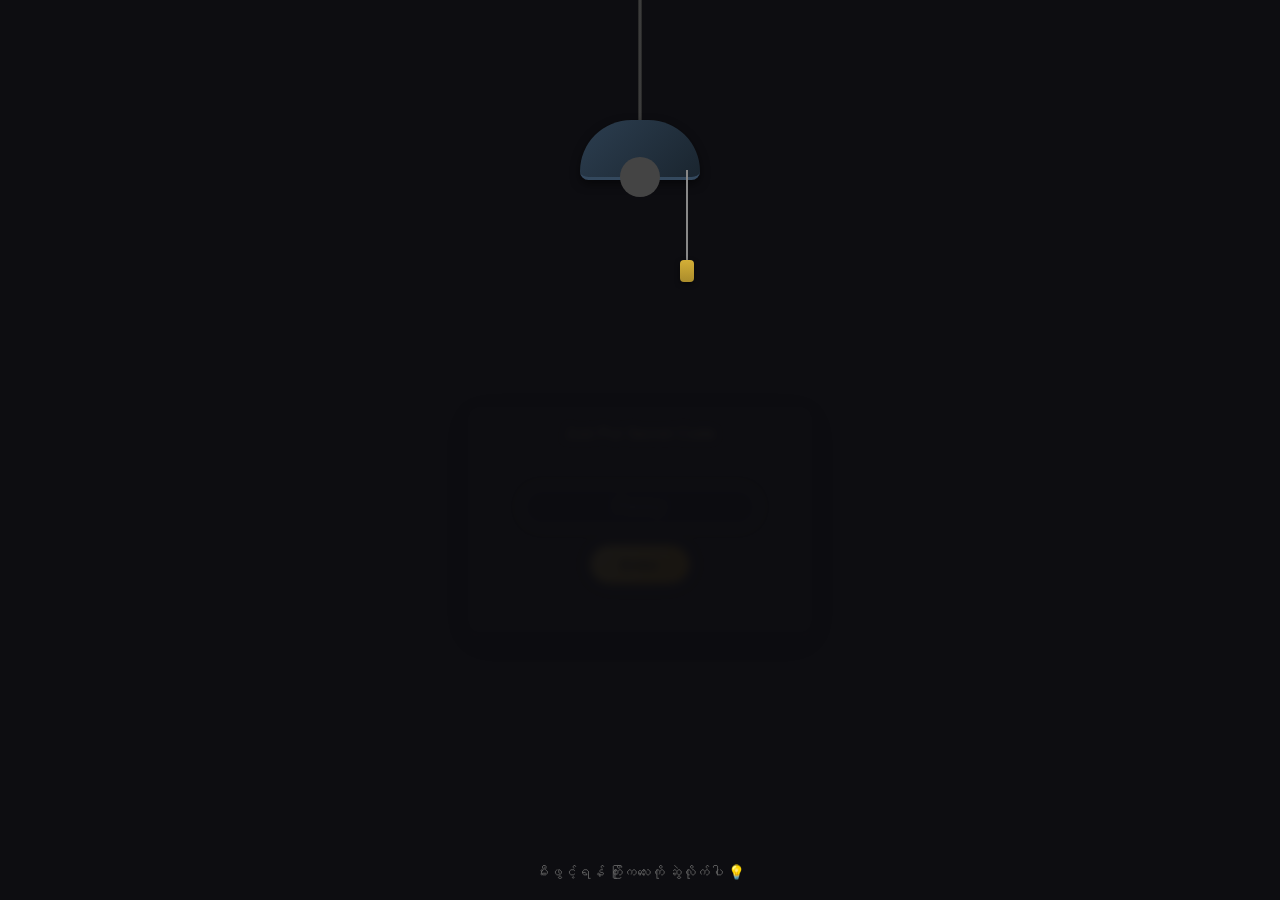
<file: index.html>
<!DOCTYPE html>
<html lang="my">
<head>
    <meta charset="UTF-8">
    <meta name="viewport" content="width=device-width, initial-scale=1.0">
    <title>Interactive Hanging Lamp</title>
    <link rel="stylesheet" href="style.css">
</head>
<body>

    <!-- Lamp & Cord Structure -->
    <div class="lamp-container">
        <div class="wire"></div>
        <div class="lamp-shade">
            <div class="bulb"></div>
        </div>
        <div class="pull-cord" id="pullCord" title="Click to toggle light">
            <div class="cord-line"></div>
            <div class="cord-handle"></div>
        </div>
    </div>

    <!-- Light Effect -->
    <div class="light-beam"></div>

    <!-- Secret Code Box -->
    <div class="content" id="content">
        <div class="login-box">
            <label for="nameInput" class="input-label">Just Put Secret Code</label><br>
            <input type="text" id="nameInput" class="name-input" placeholder="Penny" autocomplete="off">
            <button id="submitBtn" class="submit-btn">Enter</button>
            <p id="errorMsg" class="error-msg"></p>
        </div>
    </div>

    <!-- Instruction Hint -->
    <div class="instruction" id="instruction">မီးဖွင့်ရန် ကြိုးကလေးကို ဆွဲလိုက်ပါ 💡</div>

    <script src="design.js"></script>
</body>
</html>
</file>
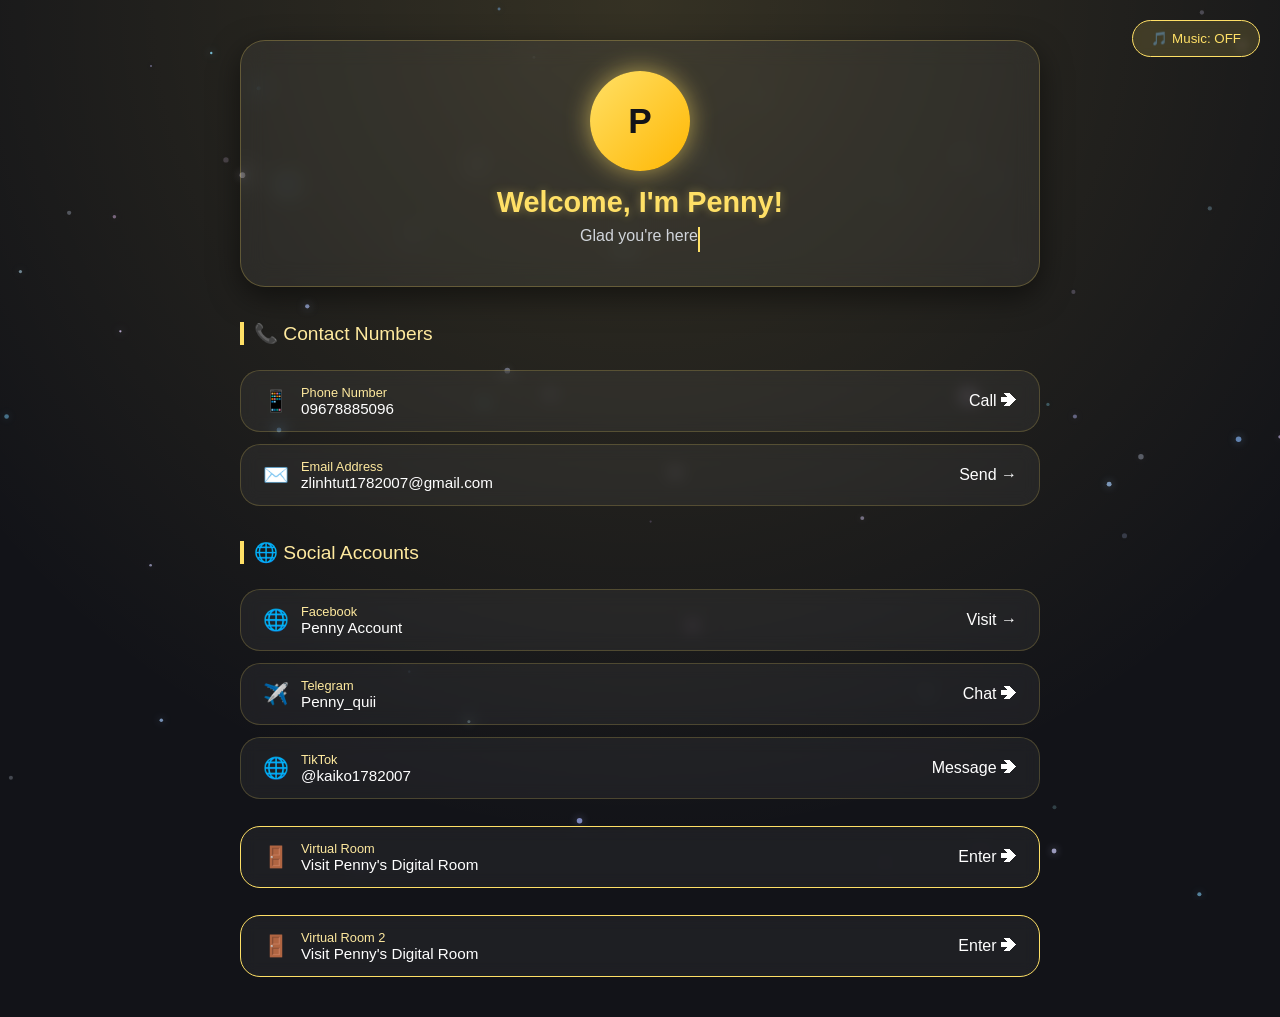
<file: home.html>
<!DOCTYPE html>
<html lang="my">
<head>
    <meta charset="UTF-8">
    <meta name="viewport" content="width=device-width, initial-scale=1.0">
    <title>Penny - Profile Page</title>
    <style>
        * {
            margin: 0;
            padding: 0;
            box-sizing: border-box;
        }

        body {
            background-color: #121318;
            color: #ffffff;
            font-family: 'Segoe UI', Tahoma, Geneva, Verdana, sans-serif;
            min-height: 100vh;
            display: flex;
            flex-direction: column;
            align-items: center;
            padding: 40px 20px;
            overflow-x: hidden;
            background-image: radial-gradient(circle at 50% 0%, rgba(255, 224, 102, 0.15), transparent 70%);
        }

        /* Canvas Background */
        #particle-canvas {
            position: fixed;
            top: 0;
            left: 0;
            width: 100vw;
            height: 100vh;
            z-index: -1;
            pointer-events: none;
        }

        /* Container */
        .container {
            max-width: 800px;
            width: 100%;
            display: flex;
            flex-direction: column;
            align-items: center;
            gap: 25px;
        }

        /* Profile Card */
        .profile-card {
            background: rgba(255, 255, 255, 0.05);
            border: 1px solid rgba(255, 224, 102, 0.25);
            backdrop-filter: blur(12px);
            padding: 30px;
            border-radius: 25px;
            width: 100%;
            text-align: center;
            box-shadow: 0 10px 30px rgba(0, 0, 0, 0.5);
            animation: fadeIn 1s ease-in-out;
        }

        .avatar-glow {
            width: 100px;
            height: 100px;
            border-radius: 50%;
            background: linear-gradient(135deg, #ffe066, #ffb703);
            display: flex;
            justify-content: center;
            align-items: center;
            margin: 0 auto 15px auto;
            box-shadow: 0 0 25px rgba(255, 224, 102, 0.6);
            font-size: 2.2rem;
            color: #121318;
            font-weight: bold;
        }

        .title {
            font-size: 1.8rem;
            color: #ffe066;
            margin-bottom: 8px;
            text-shadow: 0 0 10px rgba(255, 224, 102, 0.4);
        }

        /* Typewriter Subtitle */
        .subtitle {
            font-size: 1rem;
            color: #d1d5db;
            min-height: 25px;
            border-right: 2px solid #ffe066;
            display: inline-block;
            white-space: nowrap;
            overflow: hidden;
            animation: blink 0.75s step-end infinite;
        }

        /* Music Floating Control */
        .music-btn {
            position: fixed;
            top: 20px;
            right: 20px;
            background: rgba(255, 224, 102, 0.15);
            border: 1px solid #ffe066;
            color: #ffe066;
            padding: 10px 18px;
            border-radius: 30px;
            cursor: pointer;
            backdrop-filter: blur(5px);
            transition: all 0.3s ease;
            z-index: 100;
        }

        .music-btn:hover {
            background: #ffe066;
            color: #121318;
            box-shadow: 0 0 15px #ffe066;
        }

        /* Section Titles */
        .section-title {
            font-size: 1.2rem;
            color: #ffea9f;
            width: 100%;
            text-align: left;
            margin-top: 10px;
            border-left: 4px solid #ffe066;
            padding-left: 10px;
        }

        /* Contact & Social Links List */
        .links-container {
            display: flex;
            flex-direction: column;
            gap: 12px;
            width: 100%;
        }

        .link-item {
            display: flex;
            align-items: center;
            justify-content: space-between;
            background: rgba(255, 255, 255, 0.05);
            border: 1px solid rgba(255, 224, 102, 0.2);
            padding: 14px 22px;
            border-radius: 20px;
            color: #ffffff;
            text-decoration: none;
            font-weight: 500;
            transition: all 0.3s ease;
            backdrop-filter: blur(8px);
        }

        .link-item:hover {
            background: rgba(255, 224, 102, 0.2);
            box-shadow: 0 0 15px rgba(255, 224, 102, 0.3);
            transform: translateY(-2px);
            border-color: #ffe066;
        }

        .link-info {
            display: flex;
            align-items: center;
            gap: 12px;
        }

        .link-icon {
            font-size: 1.3rem;
        }

        .link-text {
            display: flex;
            flex-direction: column;
            text-align: left;
        }

        .link-label {
            font-size: 0.8rem;
            color: #ffea9f;
        }

        .link-value {
            font-size: 0.95rem;
            color: #ffffff;
        }

        /* Animations */
        @keyframes fadeIn {
            from { opacity: 0; transform: translateY(20px); }
            to { opacity: 1; transform: translateY(0); }
        }

        @keyframes blink {
            from, to { border-color: transparent; }
            50% { border-color: #ffe066; }
        }

        /* Responsive */
        @media (max-width: 600px) {
            .title { font-size: 1.5rem; }
            .subtitle { font-size: 0.9rem; }
        }
    </style>
</head>
<body>
    <!-- Background Canvas Particles -->
    <canvas id="particle-canvas"></canvas>

    <!-- Music Control Button -->
    <button class="music-btn" id="musicToggle">🎵 Music: OFF</button>
    <audio id="bgMusic" loop src="music.mp3"></audio>

    <div class="container">

        <!-- Profile Section -->
        <div class="profile-card">
            <div class="avatar-glow">P</div>
            <h1 class="title">Welcome, I'm Penny!</h1>
            <div class="subtitle" id="typewriter"></div>
        </div>

        <!-- Phone & Direct Contact Section -->
        <div class="section-title">📞 Contact Numbers</div>
        <div class="links-container">
            <a href="tel:09678885096" class="link-item">
                <div class="link-info">
                    <span class="link-icon">📱</span>
                    <div class="link-text">
                        <span class="link-label">Phone Number</span>
                        <span class="link-value">09678885096</span>
                    </div>
                </div>
                <span>Call ➔</span>
            </a>

            <a href="https://mail.google.com/mail/?view=cm&fs=1&to=zlinhtut1782007@gmail.com" target="_blank" class="link-item">
                <div class="link-info">
                    <span class="link-icon">✉️</span>
                    <div class="link-text">
                        <span class="link-label">Email Address</span>
                        <span class="link-value">zlinhtut1782007@gmail.com</span>
                    </div>
                </div>
                <span>Send →</span>
            </a>
        </div>

        <!-- Social Media Accounts Section -->
        <div class="section-title">🌐 Social Accounts</div>
        <div class="links-container">
            <a href="https://facebook.com/zin.linn.htut.281300" target="_blank" class="link-item">
                <div class="link-info">
                    <span class="link-icon">🌐</span>
                    <div class="link-text">
                        <span class="link-label">Facebook</span>
                        <span class="link-value">Penny Account</span>
                    </div>
                </div>
                <span>Visit →</span>
            </a>

            <a href="https://t.me/Penny_quii" target="_blank" class="link-item">
                <div class="link-info">
                    <span class="link-icon">✈️</span>
                    <div class="link-text">
                        <span class="link-label">Telegram</span>
                        <span class="link-value">Penny_quii</span>
                    </div>
                </div>
                <span>Chat ➔</span>
            </a>

            <a href="https://www.tiktok.com/@kaiko1782007" target="_blank" class="link-item">
                <div class="link-info">
                    <span class="link-icon">🌐</span>
                    <div class="link-text">
                        <span class="link-label">TikTok</span>
                        <span class="link-value">@kaiko1782007</span>
                    </div>
                </div>
                <span>Message ➔</span>
            </a>

            <a href="room.html" class="link-item" style="margin-top: 15px; border-color: #ffe066;">
                <div class="link-info">
                    <span class="link-icon">🚪</span>
                    <div class="link-text">
                        <span class="link-label">Virtual Room</span>
                        <span class="link-value">Visit Penny's Digital Room</span>
                    </div>
                </div>
                <span>Enter ➔</span>
            </a>

            <a href="room2.html" class="link-item" style="margin-top: 15px; border-color: #ffe066;">
                <div class="link-info">
                    <span class="link-icon">🚪</span>
                    <div class="link-text">
                        <span class="link-label">Virtual Room 2</span>
                        <span class="link-value">Visit Penny's Digital Room</span>
                    </div>
                </div>
                <span>Enter ➔</span>
            </a>
        </div>

    </div>

    <script>
        // Typewriter Effect
        const text = "Glad you're here! Reach out to me anytime.";
        let index = 0;
        const typewriterElement = document.getElementById('typewriter');

        function typeEffect() {
            if (typewriterElement && index < text.length) {
                typewriterElement.textContent += text.charAt(index);
                index++;
                setTimeout(typeEffect, 70);
            }
        }
        window.addEventListener('load', typeEffect);

        // Music Persistence System
        const musicBtn = document.getElementById('musicToggle');
        const bgMusic = document.getElementById('bgMusic');

        function setUIOn() {
            musicBtn.textContent = "🎵 Music: ON";
            musicBtn.style.background = "#ffe066";
            musicBtn.style.color = "#121318";
        }

        function setUIOff() {
            musicBtn.textContent = "🎵 Music: OFF";
            musicBtn.style.background = "rgba(255, 224, 102, 0.15)";
            musicBtn.style.color = "#ffe066";
        }

        const savedTime = parseFloat(localStorage.getItem('musicTime')) || 0;
        const isPlaying = localStorage.getItem('musicPlaying') === 'true';

        bgMusic.currentTime = savedTime;

        if (isPlaying) {
            bgMusic.play().then(() => {
                setUIOn();
            }).catch(() => {
                setUIOff();
                localStorage.setItem('musicPlaying', 'false');
            });
        } else {
            setUIOff();
        }

        bgMusic.addEventListener('timeupdate', () => {
            localStorage.setItem('musicTime', bgMusic.currentTime);
        });

        musicBtn.addEventListener('click', () => {
            if (bgMusic.paused) {
                bgMusic.play().then(() => {
                    localStorage.setItem('musicPlaying', 'true');
                    setUIOn();
                }).catch(() => {
                    alert("အသံဖိုင် 'music.mp3' ထည့်သွင်းထားရန် လိုအပ်ပါသည်။");
                });
            } else {
                bgMusic.pause();
                localStorage.setItem('musicPlaying', 'false');
                setUIOff();
            }
        });

        // Particle Canvas Animation
        const canvas = document.getElementById('particle-canvas');
        const ctx = canvas.getContext('2d');

        function resizeCanvas() {
            canvas.width = window.innerWidth;
            canvas.height = window.innerHeight;
        }
        resizeCanvas();
        window.addEventListener('resize', resizeCanvas);

        const particles = Array.from({ length: 60 }, () => ({
            x: Math.random() * canvas.width,
            y: Math.random() * canvas.height,
            radius: Math.random() * 2 + 1,
            color: `rgba(${120 + Math.random() * 135}, ${180 + Math.random() * 75}, 255, ${Math.random() * 0.6 + 0.2})`,
            vx: (Math.random() - 0.5) * 0.8,
            vy: (Math.random() - 0.5) * 0.8
        }));

        function animate() {
            ctx.clearRect(0, 0, canvas.width, canvas.height);
            
            particles.forEach(p => {
                p.x += p.vx;
                p.y += p.vy;

                if (p.x < 0) p.x = canvas.width;
                if (p.x > canvas.width) p.x = 0;
                if (p.y < 0) p.y = canvas.height;
                if (p.y > canvas.height) p.y = 0;

                ctx.beginPath();
                ctx.arc(p.x, p.y, p.radius, 0, Math.PI * 2);
                ctx.fillStyle = p.color;
                ctx.shadowBlur = 8;
                ctx.shadowColor = p.color;
                ctx.fill();
            });

            requestAnimationFrame(animate);
        }

        animate();
    </script>
</body>
</html>
</file>
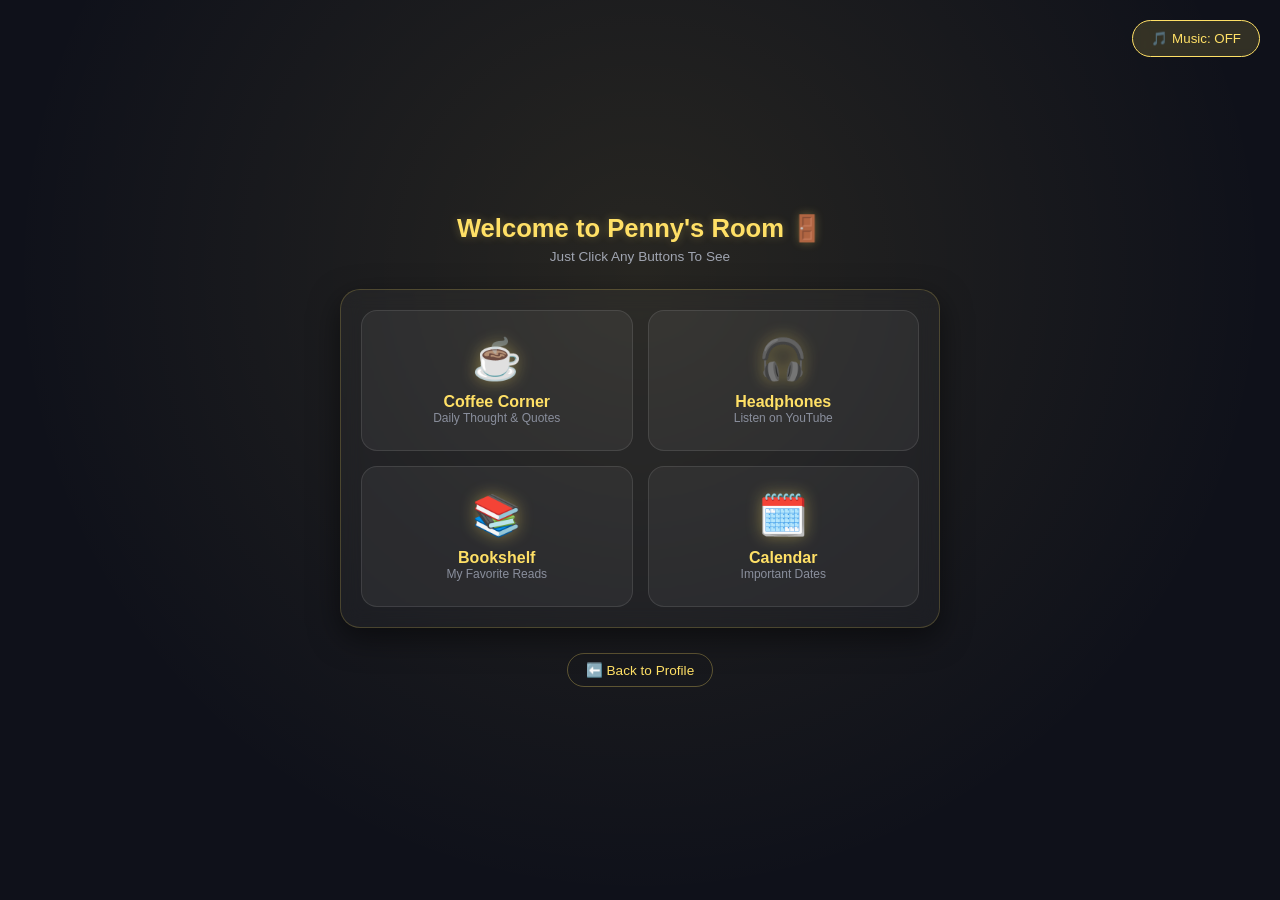
<file: room.html>
<!DOCTYPE html>
<html lang="my">
<head>
    <meta charset="UTF-8">
    <meta name="viewport" content="width=device-width, initial-scale=1.0">
    <title>Penny's Virtual Room</title>
    <style>
        * {
            margin: 0;
            padding: 0;
            box-sizing: border-box;
        }

        body {
            background-color: #0f111a;
            color: #ffffff;
            font-family: 'Segoe UI', Tahoma, Geneva, Verdana, sans-serif;
            min-height: 100vh;
            display: flex;
            flex-direction: column;
            align-items: center;
            justify-content: center;
            padding: 20px 15px;
            overflow-x: hidden;
            background-image: radial-gradient(circle at 50% 30%, rgba(255, 224, 102, 0.1), transparent 70%);
        }

        /* Music Floating Control */
        .music-btn {
            position: fixed;
            top: 20px;
            right: 20px;
            background: rgba(255, 224, 102, 0.15);
            border: 1px solid #ffe066;
            color: #ffe066;
            padding: 10px 18px;
            border-radius: 30px;
            cursor: pointer;
            backdrop-filter: blur(5px);
            transition: all 0.3s ease;
            z-index: 100;
        }

        .music-btn:hover {
            background: #ffe066;
            color: #121318;
            box-shadow: 0 0 15px #ffe066;
        }

        .header {
            text-align: center;
            margin-bottom: 25px;
        }

        .header h1 {
            color: #ffe066;
            font-size: 1.6rem;
            margin-bottom: 6px;
            text-shadow: 0 0 10px rgba(255, 224, 102, 0.3);
        }

        .header p {
            color: #a0a5b1;
            font-size: 0.85rem;
        }

        /* Virtual Room Grid Container */
        .room-container {
            width: 100%;
            max-width: 600px;
            background: rgba(255, 255, 255, 0.03);
            border: 1px solid rgba(255, 224, 102, 0.2);
            border-radius: 20px;
            padding: 20px;
            display: grid;
            grid-template-columns: repeat(2, 1fr);
            gap: 15px;
            box-shadow: 0 10px 30px rgba(0,0,0,0.5);
            backdrop-filter: blur(10px);
        }

        /* Room Interactive Items */
        .room-item {
            background: rgba(255, 255, 255, 0.05);
            border: 1px solid rgba(255, 255, 255, 0.1);
            border-radius: 16px;
            padding: 25px 15px;
            text-align: center;
            cursor: pointer;
            transition: all 0.3s ease;
            display: flex;
            flex-direction: column;
            align-items: center;
            justify-content: center;
            gap: 10px;
        }

        .room-item:hover {
            transform: translateY(-5px) scale(1.02);
            background: rgba(255, 224, 102, 0.15);
            border-color: #ffe066;
            box-shadow: 0 0 15px rgba(255, 224, 102, 0.3);
        }

        .item-icon {
            font-size: 2.5rem;
            filter: drop-shadow(0 0 8px rgba(255, 224, 102, 0.4));
        }

        .item-title {
            font-size: 1rem;
            color: #ffe066;
            font-weight: 600;
        }

        .item-sub {
            font-size: 0.75rem;
            color: #8a8f9d;
        }

        /* Modal / Popup Box */
        .modal-overlay {
            position: fixed;
            top: 0;
            left: 0;
            width: 100%;
            height: 100%;
            background: rgba(0, 0, 0, 0.75);
            backdrop-filter: blur(8px);
            display: flex;
            justify-content: center;
            align-items: center;
            opacity: 0;
            pointer-events: none;
            transition: all 0.3s ease;
            z-index: 100;
            padding: 20px;
        }

        .modal-overlay.active {
            opacity: 1;
            pointer-events: auto;
        }

        .modal-card {
            background: #181a24;
            border: 1px solid #ffe066;
            border-radius: 20px;
            padding: 25px 20px;
            max-width: 400px;
            width: 100%;
            text-align: center;
            box-shadow: 0 0 30px rgba(255, 224, 102, 0.3);
            transform: scale(0.85);
            transition: transform 0.3s ease;
        }

        .modal-overlay.active .modal-card {
            transform: scale(1);
        }

        .modal-icon {
            font-size: 2.5rem;
            margin-bottom: 8px;
        }

        .modal-title {
            color: #ffe066;
            font-size: 1.25rem;
            margin-bottom: 10px;
        }

        .modal-body {
            color: #d1d5db;
            font-size: 0.9rem;
            line-height: 1.5;
            margin-bottom: 20px;
        }

        /* Modal inside Buttons */
        .yt-btn {
            display: inline-block;
            background: #ff0000;
            color: #ffffff;
            text-decoration: none;
            padding: 10px 20px;
            border-radius: 25px;
            font-weight: bold;
            font-size: 0.9rem;
            box-shadow: 0 0 15px rgba(255, 0, 0, 0.4);
            transition: all 0.3s ease;
            margin-bottom: 10px;
        }

        .yt-btn:hover {
            transform: scale(1.05);
            box-shadow: 0 0 25px rgba(255, 0, 0, 0.7);
        }

        .close-btn {
            background: linear-gradient(135deg, #ffe066, #ffb703);
            color: #121318;
            border: none;
            padding: 8px 25px;
            border-radius: 20px;
            font-weight: bold;
            cursor: pointer;
            transition: all 0.2s ease;
            display: block;
            margin: 10px auto 0 auto;
        }

        /* Back Button */
        .back-btn {
            margin-top: 25px;
            color: #ffe066;
            text-decoration: none;
            font-size: 0.85rem;
            display: inline-flex;
            align-items: center;
            gap: 8px;
            padding: 8px 18px;
            border: 1px solid rgba(255, 224, 102, 0.3);
            border-radius: 20px;
            transition: all 0.3s ease;
        }

        .back-btn:hover {
            background: rgba(255, 224, 102, 0.2);
            border-color: #ffe066;
        }

        /* Mobile Layout Switching */
        @media (max-width: 480px) {
            .room-container {
                grid-template-columns: 1fr;
                gap: 12px;
                padding: 15px;
            }

            .room-item {
                padding: 18px 15px;
                flex-direction: row;
                justify-content: flex-start;
                gap: 15px;
                text-align: left;
            }

            .item-icon {
                font-size: 2rem;
            }

            .header h1 {
                font-size: 1.4rem;
            }
        }
    </style>
</head>
<body>

    <!-- Music Control Button -->
    <button class="music-btn" id="musicToggle">🎵 Music: OFF</button>
    <audio id="bgMusic" loop src="music.mp3"></audio>

    <div class="header">
        <h1>Welcome to Penny's Room 🚪</h1>
        <p>Just Click Any Buttons To See</p>
    </div>

    <!-- Interactive Room Items -->
    <div class="room-container">
        <div class="room-item" onclick="openModal('coffee')">
            <div class="item-icon">☕</div>
            <div>
                <div class="item-title">Coffee Corner</div>
                <div class="item-sub">Daily Thought & Quotes</div>
            </div>
        </div>

        <div class="room-item" onclick="openModal('music')">
            <div class="item-icon">🎧</div>
            <div>
                <div class="item-title">Headphones</div>
                <div class="item-sub">Listen on YouTube</div>
            </div>
        </div>

        <div class="room-item" onclick="openModal('books')">
            <div class="item-icon">📚</div>
            <div>
                <div class="item-title">Bookshelf</div>
                <div class="item-sub">My Favorite Reads</div>
            </div>
        </div>

        <div class="room-item" onclick="openModal('calendar')">
            <div class="item-icon">🗓️</div>
            <div>
                <div class="item-title">Calendar</div>
                <div class="item-sub">Important Dates</div>
            </div>
        </div>
    </div>

    <!-- Back to Home Button -->
    <a href="home.html" class="back-btn">⬅️ Back to Profile</a>

    <!-- Modal Box -->
    <div class="modal-overlay" id="modalOverlay">
        <div class="modal-card">
            <div class="modal-icon" id="modalIcon">☕</div>
            <h3 class="modal-title" id="modalTitle">Title</h3>
            <div class="modal-body" id="modalBody">Body Content</div>
            <button class="close-btn" onclick="closeModal()">Close</button>
        </div>
    </div>

    <script>
        const roomData = {
            coffee: {
                icon: "☕",
                title: "Daily Coffee Quote",
                body: "“Life is like a cup of coffee. It’s all in how you make it, but most of all, how you take it.”"
            },
            music: {
                icon: "🎧",
                title: "Penny's Music Playlist",
                body: `ကျွန်တော် အကြိုက်ဆုံး Music Playlist ကို YouTube မှာ သွားရောက် နားဆင်နိုင်ပါတယ်။<br><br>
                       <a href="https://youtube.com/watch?v=8A7-54UguKg?si=wFgxkSU37uRST4Wz" target="_blank" class="yt-btn">▶ Morning Vibe</a><br>
                       <a href="https://youtube.com/watch?v=sxc9ZUfgbHI?si=LzeICtG_DTpVeq8c" target="_blank" class="yt-btn">▶ Midnight Vibe</a><br>
                       <a href="https://youtube.com/watch?v=lRBSOe3AggM?si=WKn4D3CAaaUbLxgS" target="_blank" class="yt-btn">▶ The Song I Like Most</a>`
            },
            books: {
                icon: "📚",
                title: "Penny's Bookshelf",
                body: "<br>• Any Anime Mangas<br>"
            },
            calendar: {
                icon: "🗓️",
                title: "Special Dates",
                body: "📌 <b>The dates important</b><br> Birthday is 17th August 2007<br>• Travel Plans : I wanna go to Hpa-An<br>• New Year Goals: I want to be with someone on Newyear"
            }
        };

        const modalOverlay = document.getElementById('modalOverlay');
        const modalIcon = document.getElementById('modalIcon');
        const modalTitle = document.getElementById('modalTitle');
        const modalBody = document.getElementById('modalBody');

        function openModal(key) {
            const data = roomData[key];
            if (data) {
                modalIcon.innerHTML = data.icon;
                modalTitle.innerHTML = data.title;
                modalBody.innerHTML = data.body;
                modalOverlay.classList.add('active');
            }
        }

        function closeModal() {
            modalOverlay.classList.remove('active');
        }

        modalOverlay.addEventListener('click', (e) => {
            if (e.target === modalOverlay) {
                closeModal();
            }
        });

        // Music Persistence System
        const musicBtn = document.getElementById('musicToggle');
        const bgMusic = document.getElementById('bgMusic');

        function setUIOn() {
            musicBtn.textContent = "🎵 Music: ON";
            musicBtn.style.background = "#ffe066";
            musicBtn.style.color = "#121318";
        }

        function setUIOff() {
            musicBtn.textContent = "🎵 Music: OFF";
            musicBtn.style.background = "rgba(255, 224, 102, 0.15)";
            musicBtn.style.color = "#ffe066";
        }

        const savedTime = parseFloat(localStorage.getItem('musicTime')) || 0;
        const isPlaying = localStorage.getItem('musicPlaying') === 'true';

        bgMusic.currentTime = savedTime;

        if (isPlaying) {
            bgMusic.play().then(() => {
                setUIOn();
            }).catch(() => {
                setUIOff();
                localStorage.setItem('musicPlaying', 'false');
            });
        } else {
            setUIOff();
        }

        bgMusic.addEventListener('timeupdate', () => {
            localStorage.setItem('musicTime', bgMusic.currentTime);
        });

        musicBtn.addEventListener('click', () => {
            if (bgMusic.paused) {
                bgMusic.play().then(() => {
                    localStorage.setItem('musicPlaying', 'true');
                    setUIOn();
                }).catch(() => {
                    alert("အသံဖိုင် 'music.mp3' ထည့်သွင်းထားရန် လိုအပ်ပါသည်။");
                });
            } else {
                bgMusic.pause();
                localStorage.setItem('musicPlaying', 'false');
                setUIOff();
            }
        });
    </script>
</body>
</html>
</file>
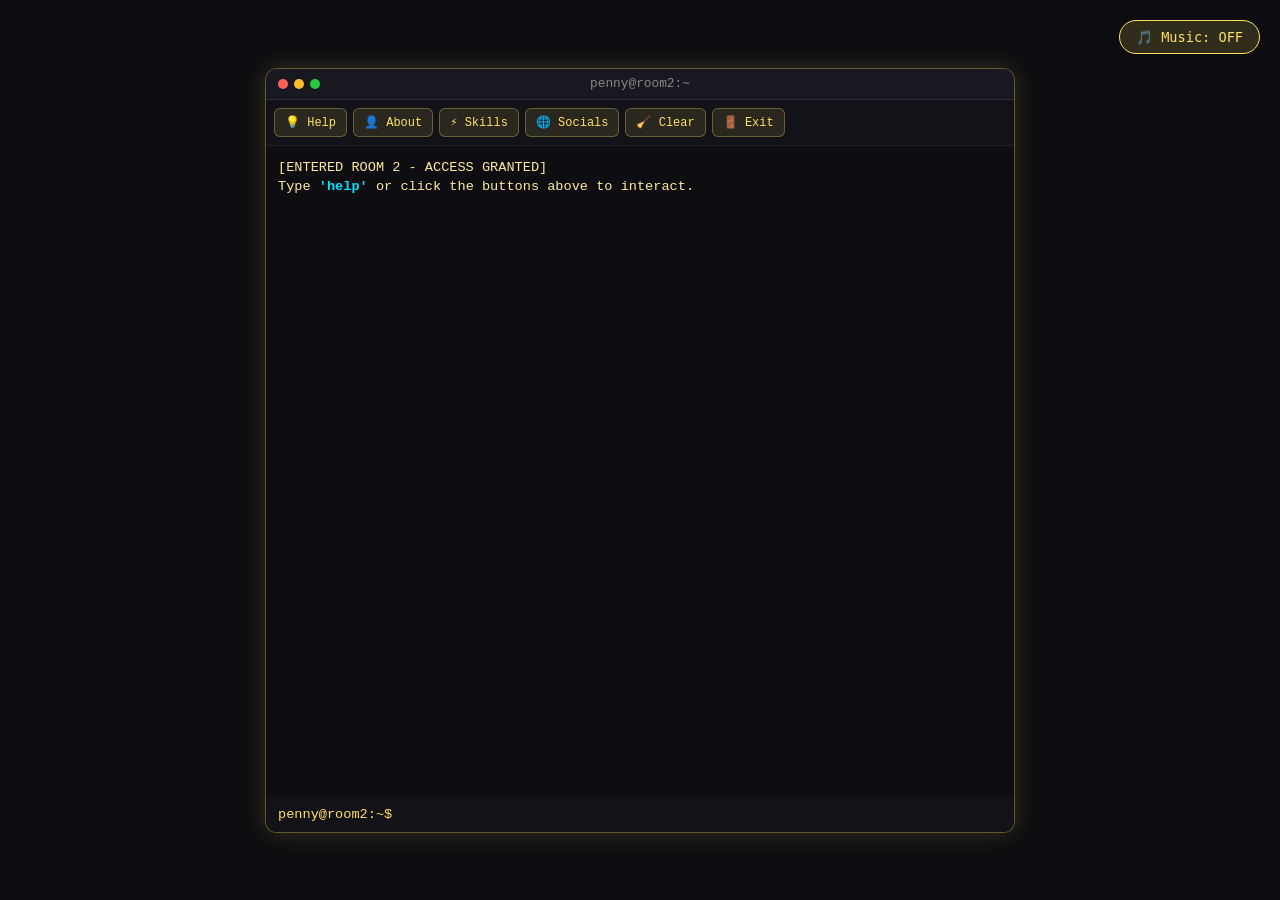
<file: room2.html>
<!DOCTYPE html>
<html lang="en">
<head>
    <meta charset="UTF-8">
    <meta name="viewport" content="width=device-width, initial-scale=1.0">
    <title>Room 2 - Advanced CLI</title>
    <link rel="stylesheet" href="terminal2.css">
    <style>
        /* Music Floating Control Button for Terminal Theme */
        .music-btn {
            position: fixed;
            top: 20px;
            right: 20px;
            background: rgba(255, 224, 102, 0.15);
            border: 1px solid #ffe066;
            color: #ffe066;
            padding: 8px 16px;
            border-radius: 20px;
            cursor: pointer;
            backdrop-filter: blur(5px);
            transition: all 0.3s ease;
            z-index: 1000;
            font-family: monospace;
            font-size: 0.85rem;
        }

        .music-btn:hover {
            background: #ffe066;
            color: #121318;
            box-shadow: 0 0 12px #ffe066;
        }
    </style>
</head>
<body>

    <!-- Music Control Button & Audio Player -->
    <button class="music-btn" id="musicToggle">🎵 Music: OFF</button>
    <audio id="bgMusic" loop src="music.mp3"></audio>

    <div class="terminal-container">
        <!-- Terminal Header -->
        <div class="terminal-header">
            <div class="buttons">
                <span class="btn close"></span>
                <span class="btn minimize"></span>
                <span class="btn maximize"></span>
            </div>
            <div class="title">penny@room2:~</div>
        </div>

        <!-- Quick Shortcut Bar -->
        <div class="quick-bar">
            <button onclick="runCommand('help')">💡 Help</button>
            <button onclick="runCommand('about')">👤 About</button>
            <button onclick="runCommand('skills')">⚡ Skills</button>
            <button onclick="runCommand('social')">🌐 Socials</button>
            <button onclick="runCommand('clear')">🧹 Clear</button>
            <button onclick="runCommand('exit')">🚪 Exit</button>
        </div>

        <!-- Terminal Output Screen -->
        <div class="terminal-body" id="terminal-body">
            <p class="system-msg">[ENTERED ROOM 2 - ACCESS GRANTED]</p>
            <p class="system-msg">Type <span class="highlight">'help'</span> or click the buttons above to interact.</p>
            <br>
        </div>

        <!-- Input Line -->
        <div class="input-line">
            <span class="prompt">penny@room2:~$</span>
            <input type="text" id="cli-input" autofocus autocomplete="off">
        </div>
    </div>

    <!-- Original Terminal JS Script -->
    <script src="terminal2.js"></script>

    <!-- Persistent Music Logic Script -->
    <script>
        const musicBtn = document.getElementById('musicToggle');
        const bgMusic = document.getElementById('bgMusic');

        function setUIOn() {
            musicBtn.textContent = "🎵 Music: ON";
            musicBtn.style.background = "#ffe066";
            musicBtn.style.color = "#121318";
        }

        function setUIOff() {
            musicBtn.textContent = "🎵 Music: OFF";
            musicBtn.style.background = "rgba(255, 224, 102, 0.15)";
            musicBtn.style.color = "#ffe066";
        }

        // Restore Music Position & State
        const savedTime = parseFloat(localStorage.getItem('musicTime')) || 0;
        const isPlaying = localStorage.getItem('musicPlaying') === 'true';

        bgMusic.currentTime = savedTime;

        if (isPlaying) {
            bgMusic.play().then(() => {
                setUIOn();
            }).catch(() => {
                setUIOff();
                localStorage.setItem('musicPlaying', 'false');
            });
        } else {
            setUIOff();
        }

        // Update current music time continuously
        bgMusic.addEventListener('timeupdate', () => {
            localStorage.setItem('musicTime', bgMusic.currentTime);
        });

        // Toggle Music On/Off
        musicBtn.addEventListener('click', () => {
            if (bgMusic.paused) {
                bgMusic.play().then(() => {
                    localStorage.setItem('musicPlaying', 'true');
                    setUIOn();
                }).catch(() => {
                    alert("အသံဖိုင် 'music.mp3' ထည့်သွင်းထားရန် လိုအပ်ပါသည်။");
                });
            } else {
                bgMusic.pause();
                localStorage.setItem('musicPlaying', 'false');
                setUIOff();
            }
        });
    </script>
</body>
</html>
</file>
<file: style.css>
* {
    margin: 0;
    padding: 0;
    box-sizing: border-box;
}

body {
    background-color: #0d0d11;
    min-height: 100vh;
    display: flex;
    flex-direction: column;
    justify-content: center;
    align-items: center;
    overflow-x: hidden; /* X-axis overflow မဖြစ်အောင် ကာကွယ်ခြင်း */
    font-family: 'Segoe UI', Tahoma, Geneva, Verdana, sans-serif;
    color: #ffffff;
    transition: background-color 0.8s ease;
    position: relative;
}

/* Lamp Container */
.lamp-container {
    position: absolute;
    top: 0;
    left: 50%;
    transform: translateX(-50%);
    display: flex;
    flex-direction: column;
    align-items: center;
    z-index: 10;
}

/* Ceiling Mount & Wire */
.wire {
    width: 4px;
    height: 120px;
    background: linear-gradient(to right, #222, #444, #222);
}

/* Lamp Shade */
.lamp-shade {
    width: 120px;
    height: 60px;
    background: linear-gradient(135deg, #2c3e50, #1a252f);
    border-radius: 60px 60px 10px 10px;
    position: relative;
    box-shadow: 0 4px 10px rgba(0,0,0,0.5);
    border-bottom: 3px solid #34495e;
}

/* Bulb */
.bulb {
    width: 40px;
    height: 40px;
    background-color: #444;
    border-radius: 50%;
    position: absolute;
    bottom: -20px;
    left: 50%;
    transform: translateX(-50%);
    transition: background-color 0.3s ease, box-shadow 0.3s ease;
    z-index: 2;
}

/* Light Cone (Light Beam) */
.light-beam {
    position: absolute;
    top: 170px;
    left: 50%;
    transform: translateX(-50%);
    width: 0;
    height: 0;
    border-left: 200px solid transparent;
    border-right: 200px solid transparent;
    border-bottom: 500px solid rgba(255, 230, 150, 0);
    pointer-events: none;
    transition: border-bottom-color 0.8s ease;
    filter: blur(10px);
    z-index: 1;
}

/* Pull Cord Switch - တည့်တည့်ဖြစ်အောင် ရွှေ့ဆွဲထားသည် */
.pull-cord {
    position: absolute;
    top: 170px;
    left: calc(50% + 40px); /* Lamp ရဲ့ ညာဘက်နားမှာ အမြဲကပ်နေစေရန် */
    display: flex;
    flex-direction: column;
    align-items: center;
    cursor: pointer;
    transition: transform 0.15s ease-in-out;
    z-index: 15;
}

.cord-line {
    width: 2px;
    height: 90px;
    background-color: #888;
}

.cord-handle {
    width: 14px;
    height: 22px;
    background: linear-gradient(to bottom, #d4af37, #aa8c2c);
    border-radius: 4px;
    box-shadow: 0 2px 5px rgba(0,0,0,0.5);
}

.pull-cord:active {
    transform: translateY(15px);
}

/* Content Area - Flexbox နည်းဖြင့် အလယ်တည့်တည့် စိထားသည် */
.content {
    margin-top: 140px;
    width: 100%;
    max-width: 400px;
    padding: 0 20px;
    display: flex;
    justify-content: center;
    text-align: center;
    opacity: 0.05;
    filter: blur(4px);
    transition: all 0.8s ease;
    z-index: 5;
    pointer-events: none;
}

.login-box {
    width: 100%;
    display: flex;
    flex-direction: column;
    align-items: center;
    gap: 12px;
    background: rgba(255, 255, 255, 0.07);
    padding: 25px 20px;
    border-radius: 20px;
    border: 1px solid rgba(255, 224, 102, 0.25);
    backdrop-filter: blur(12px);
    -webkit-backdrop-filter: blur(12px);
    box-shadow: 0 8px 32px 0 rgba(0, 0, 0, 0.37);
}

.input-label {
    color: #ffea9f;
    font-size: 1rem;
    font-weight: 500;
}

.name-input {
    padding: 12px 20px;
    font-size: 1rem;
    border: 1.5px solid rgba(255, 224, 102, 0.5);
    border-radius: 30px;
    outline: none;
    background: rgba(15, 15, 20, 0.6);
    color: #ffffff;
    text-align: center;
    transition: all 0.3s ease;
    width: 100%;
    max-width: 240px;
    letter-spacing: 0.5px;
}

.name-input:focus {
    border-color: #ffe066;
    box-shadow: 0 0 15px rgba(255, 224, 102, 0.6);
    background: rgba(10, 10, 15, 0.8);
}

.name-input::placeholder {
    color: rgba(255, 255, 255, 0.4);
}

.submit-btn {
    padding: 10px 30px;
    font-size: 0.95rem;
    font-weight: 600;
    color: #1a1500;
    background: linear-gradient(135deg, #ffe066, #ffb703);
    border: none;
    border-radius: 25px;
    cursor: pointer;
    transition: all 0.3s ease;
    box-shadow: 0 0 15px rgba(255, 224, 102, 0.4);
    margin-top: 5px;
}

.submit-btn:hover {
    transform: translateY(-2px) scale(1.03);
    box-shadow: 0 0 25px rgba(255, 224, 102, 0.8);
    background: linear-gradient(135deg, #fff099, #ffc312);
}

.submit-btn:active {
    transform: translateY(0) scale(0.98);
}

.error-msg {
    color: #ff6b6b;
    font-size: 0.85rem;
    min-height: 18px;
    margin-top: 2px;
}

/* ON STATE STYLES */
body.lamp-on {
    background-color: #121318;
}

body.lamp-on .bulb {
    background-color: #fff5cc;
    box-shadow: 0 0 30px 15px #ffea9f, 0 0 50px 30px #ffb703;
}

body.lamp-on .light-beam {
    border-bottom-color: rgba(255, 235, 170, 0.15);
}

body.lamp-on .content {
    opacity: 1;
    filter: blur(0px);
    pointer-events: auto;
}

/* Instruction Box */
.instruction {
    position: absolute;
    bottom: 20px;
    color: #666;
    font-size: 0.85rem;
    animation: pulse 2s infinite;
}

@keyframes pulse {
    0%, 100% { opacity: 0.4; }
    50% { opacity: 0.9; }
}

/* Mobile Responsive Adjustments */
@media (max-width: 480px) {
    .light-beam {
        border-left-width: 140px;
        border-right-width: 140px;
    }
}
</file>
<file: terminal2.css>
* {
    margin: 0;
    padding: 0;
    box-sizing: border-box;
    font-family: 'Courier New', Courier, monospace;
}

body {
    background-color: #0d0d11;
    min-height: 100vh;
    display: flex;
    justify-content: center;
    align-items: center;
    padding: 10px; /* ဖုန်းမှာ နေရာမလွတ်လွန်းအောင် padding လျှော့ထားသည် */
}

.terminal-container {
    width: 100%;
    max-width: 750px;
    height: 85vh; /* ဖုန်းမှာ height အသေမထားဘဲ screen ရဲ့ ၈၅% ယူရန် */
    background: rgba(15, 15, 20, 0.95);
    border: 1px solid rgba(255, 224, 102, 0.35);
    border-radius: 12px;
    box-shadow: 0 0 25px rgba(255, 224, 102, 0.18);
    display: flex;
    flex-direction: column;
    overflow: hidden;
}

.terminal-header {
    background: #181820;
    padding: 10px 12px;
    display: flex;
    align-items: center;
    position: relative;
    border-bottom: 1px solid rgba(255, 255, 255, 0.1);
    flex-shrink: 0;
}

.buttons {
    display: flex;
    gap: 6px;
}

.btn {
    width: 10px;
    height: 10px;
    border-radius: 50%;
    display: inline-block;
}

.close { background: #ff5f56; }
.minimize { background: #ffbd2e; }
.maximize { background: #27c93f; }

.title {
    position: absolute;
    left: 50%;
    transform: translateX(-50%);
    color: #888;
    font-size: 0.8rem;
    white-space: nowrap;
}

/* Quick Bar - ဖုန်းမှာ အလွယ်တကူ Scroll ဆွဲလို့ရအောင် ပြင်ထားသည် */
.quick-bar {
    display: flex;
    gap: 6px;
    padding: 8px;
    background: #121218;
    border-bottom: 1px solid rgba(255, 255, 255, 0.05);
    overflow-x: auto;
    -webkit-overflow-scrolling: touch;
    flex-shrink: 0;
}

.quick-bar::-webkit-scrollbar {
    display: none; /* Scrollbar မပေါ်အောင် ဖျောက်ထားသည် */
}

.quick-bar button {
    background: rgba(255, 224, 102, 0.1);
    color: #ffe066;
    border: 1px solid rgba(255, 224, 102, 0.3);
    padding: 6px 10px;
    border-radius: 6px;
    font-size: 0.75rem;
    cursor: pointer;
    white-space: nowrap;
    transition: all 0.2s ease;
}

.quick-bar button:hover {
    background: #ffe066;
    color: #000;
}

.terminal-body {
    flex: 1;
    padding: 12px;
    overflow-y: auto;
    color: #4af626;
    font-size: 0.85rem;
    line-height: 1.4;
}

.system-msg {
    color: #ffea9f;
}

.highlight {
    color: #00e5ff;
    font-weight: bold;
}

.input-line {
    display: flex;
    padding: 10px 12px;
    background: #121218;
    align-items: center;
    flex-shrink: 0;
}

.prompt {
    color: #ffe066;
    margin-right: 8px;
    font-size: 0.85rem;
    white-space: nowrap;
}

#cli-input {
    background: transparent;
    border: none;
    outline: none;
    color: #ffffff;
    font-size: 0.85rem;
    flex: 1;
    font-family: inherit;
    width: 100%;
}

/* Mobile Responsive Adjustments */
@media (max-width: 480px) {
    body {
        padding: 5px;
    }
    
    .terminal-container {
        height: 92vh; /* ဖုန်းမှာ Terminal မျက်နှာပြင် အပြည့်နီးပါး ဖြစ်စေရန် */
        border-radius: 8px;
    }

    .prompt {
        font-size: 0.75rem; /* ဖုန်းမှာ Prompt စာတန်း မရှည်လွန်းအောင် */
    }

    #cli-input {
        font-size: 0.8rem;
    }
}
</file>
